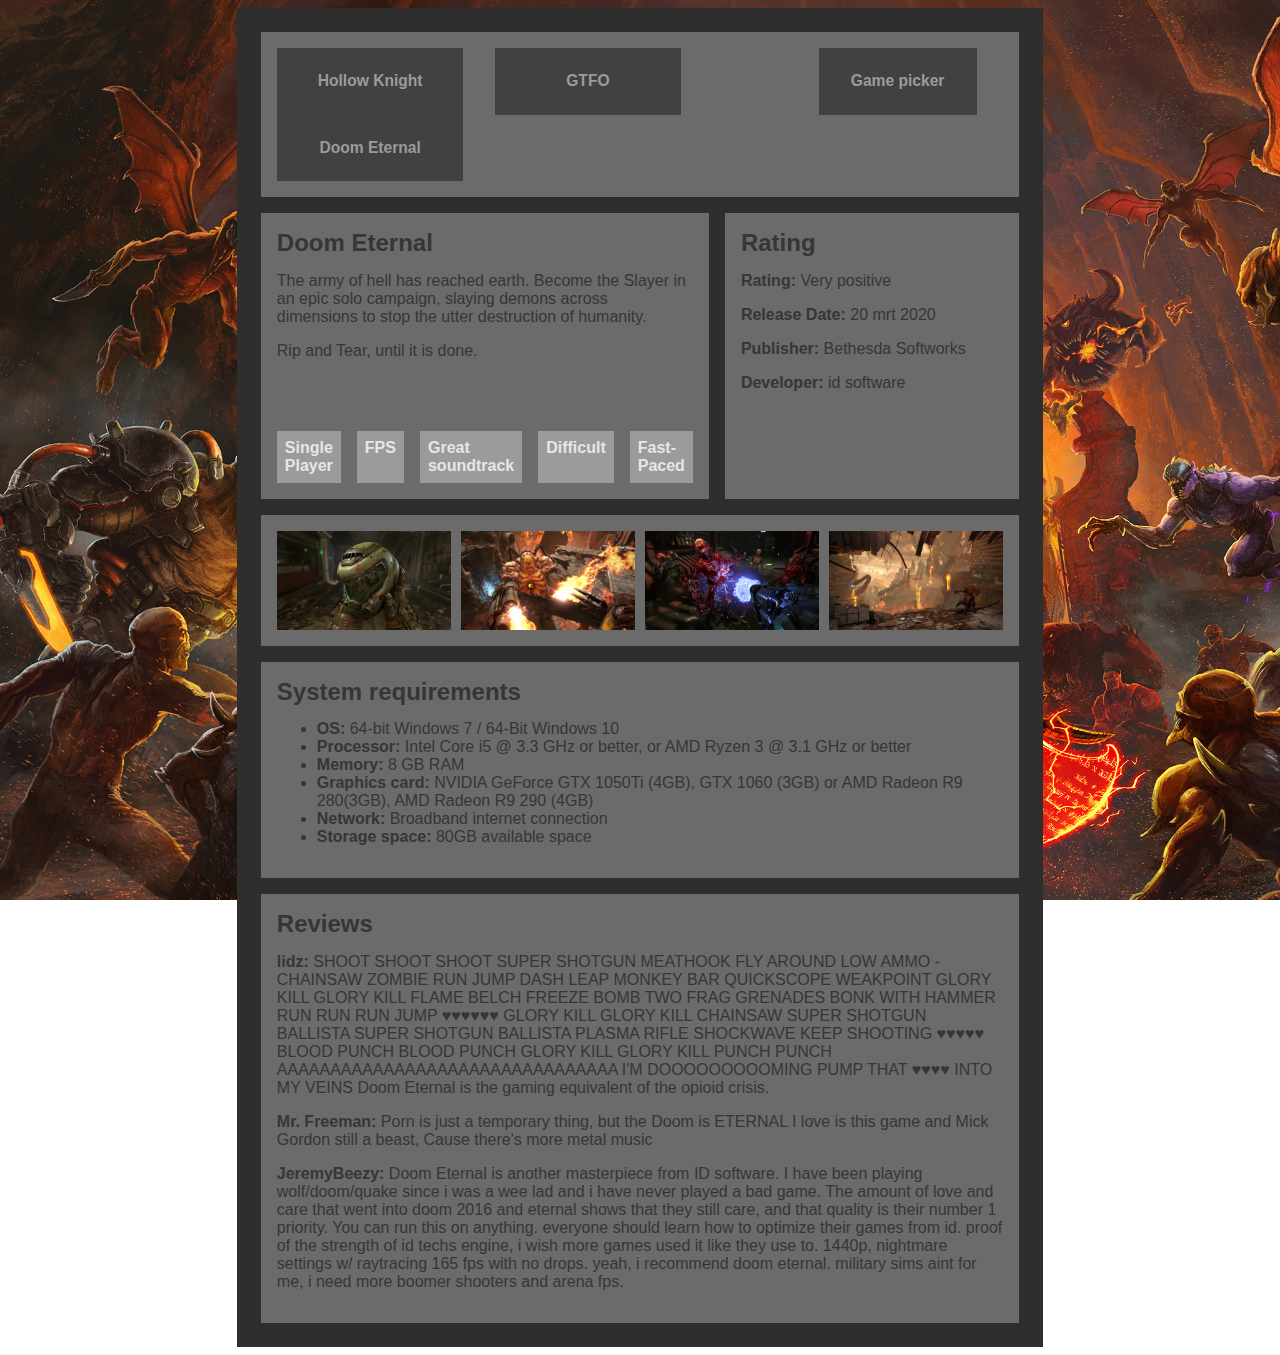
<file: Doom.html>
<!DOCTYPE html>
<html lang="en">
    <head>
        <meta charset="UTF-8">
        <title>Gamecatalog</title>
        <link rel="stylesheet" href="style.css">
    </head>
    <body class="doom">
        <main>
            <header>
                <div class="buttons">
                    <button onclick="window.location.replace('HollowKnight.html')"><span id="bold"><h3>Hollow Knight</h3></span></button>
                    <button onclick="window.location.replace('GTFO.html')"><span id="bold"><h3>GTFO</h3></span></button>
                    <button onclick="window.location.replace('Doom.html')"><span id="bold"><h3>Doom Eternal</h3></span></button>
                </div>
                <button onclick="window.location.replace('gamePicker.html')"><span id="bold"><h3>Game picker</h3></span></button>
            </header>
            <section id="info"> 
                <div id="beschrijving"> 	
                    <h2>Doom Eternal</h2>
                    <p>The army of hell has reached earth. Become the Slayer in an epic solo campaign, slaying demons across dimensions to stop the utter destruction of humanity.</p>
                    <p>Rip and Tear, until it is done.</p>
                    <div id="tags">
                        <p class="tag"><span id="bold">Single Player</span></p>
                        <p class="tag"><span id="bold">FPS</span></p>
                        <p class="tag"><span id="bold">Great soundtrack</span></p>
                        <p class="tag"><span id="bold">Difficult</span></p>
                        <p class="tag"><span id="bold">Fast-Paced</span></p>
                    </div>
                </div>
                <div id="rating">
                    <h2>Rating</h2>
                    <p><span id="bold">Rating:</span> Very positive</p>
                    <p><span id="bold">Release Date:</span> 20 mrt 2020</p>
                    <p ><span id="bold">Publisher:</span> Bethesda Softworks</p>
                    <p><span id="bold">Developer:</span> id software</p>
                </div> 
            </section>                   
            <div id="screenshot">
                <img src="Doom_screenshots/helmet.jpg" alt="colloseum">
                <img src="Doom_screenshots/bigGuy.jpg" alt="godsAndNightmares">
                <img src="Doom_screenshots/plasmaGun.jpg" alt="greenpath">
                <img src="Doom_screenshots/hellWorld.jpg" alt="relicSeeker">
            </div>
            <div id="systemReq">
                <h2>System requirements</h2>
                <ul>
                    <li><span id="bold">OS:</span> 64-bit Windows 7 / 64-Bit Windows 10</li>
                    <li><span id="bold">Processor:</span> Intel Core i5 @ 3.3 GHz or better, or AMD Ryzen 3 @ 3.1 GHz or better</li>
                    <li><span id="bold">Memory:</span> 8 GB RAM</li>
                    <li><span id="bold">Graphics card:</span> NVIDIA GeForce GTX 1050Ti (4GB), GTX 1060 (3GB) or AMD Radeon R9 280(3GB), AMD Radeon R9 290 (4GB)</li>
                    <li><span id="bold">Network:</span> Broadband internet connection</li>
                    <li><span id="bold">Storage space:</span> 80GB available space</li>
                </ul>
            </div>
            <footer>
                <h2>Reviews</h2>
                <p><span id="bold">lidz:</span> SHOOT SHOOT SHOOT
                    SUPER SHOTGUN MEATHOOK FLY AROUND
                    LOW AMMO - CHAINSAW ZOMBIE
                    RUN JUMP DASH LEAP MONKEY BAR
                    QUICKSCOPE WEAKPOINT
                    GLORY KILL GLORY KILL
                    FLAME BELCH FREEZE BOMB TWO FRAG GRENADES BONK WITH HAMMER
                    RUN RUN RUN JUMP ♥♥♥♥♥♥
                    GLORY KILL GLORY KILL CHAINSAW
                    SUPER SHOTGUN BALLISTA SUPER SHOTGUN BALLISTA
                    PLASMA RIFLE SHOCKWAVE KEEP SHOOTING ♥♥♥♥♥
                    BLOOD PUNCH BLOOD PUNCH GLORY KILL GLORY KILL PUNCH PUNCH
                    AAAAAAAAAAAAAAAAAAAAAAAAAAAAAAAA I'M DOOOOOOOOOMING PUMP THAT ♥♥♥♥ INTO MY VEINS
                    
                    Doom Eternal is the gaming equivalent of the opioid crisis.</p>
                <p><span id="bold">Mr. Freeman:</span> Porn is just a temporary thing, but the Doom is ETERNAL
                    I love is this game and Mick Gordon still a beast,
                    Cause there's more metal music</p>
                <p><span id="bold">JeremyBeezy:</span> Doom Eternal is another masterpiece from ID software. I have been playing wolf/doom/quake since i was a wee lad and i have never played a bad game. The amount of love and care that went into doom 2016 and eternal shows that they still care, and that quality is their number 1 priority. You can run this on anything. everyone should learn how to optimize their games from id. proof of the strength of id techs engine, i wish more games used it like they use to. 1440p, nightmare settings w/ raytracing 165 fps with no drops. yeah, i recommend doom eternal. military sims aint for me, i need more boomer shooters and arena fps.</p>
            </footer>
        </main>
    </body>
</html>
</file>
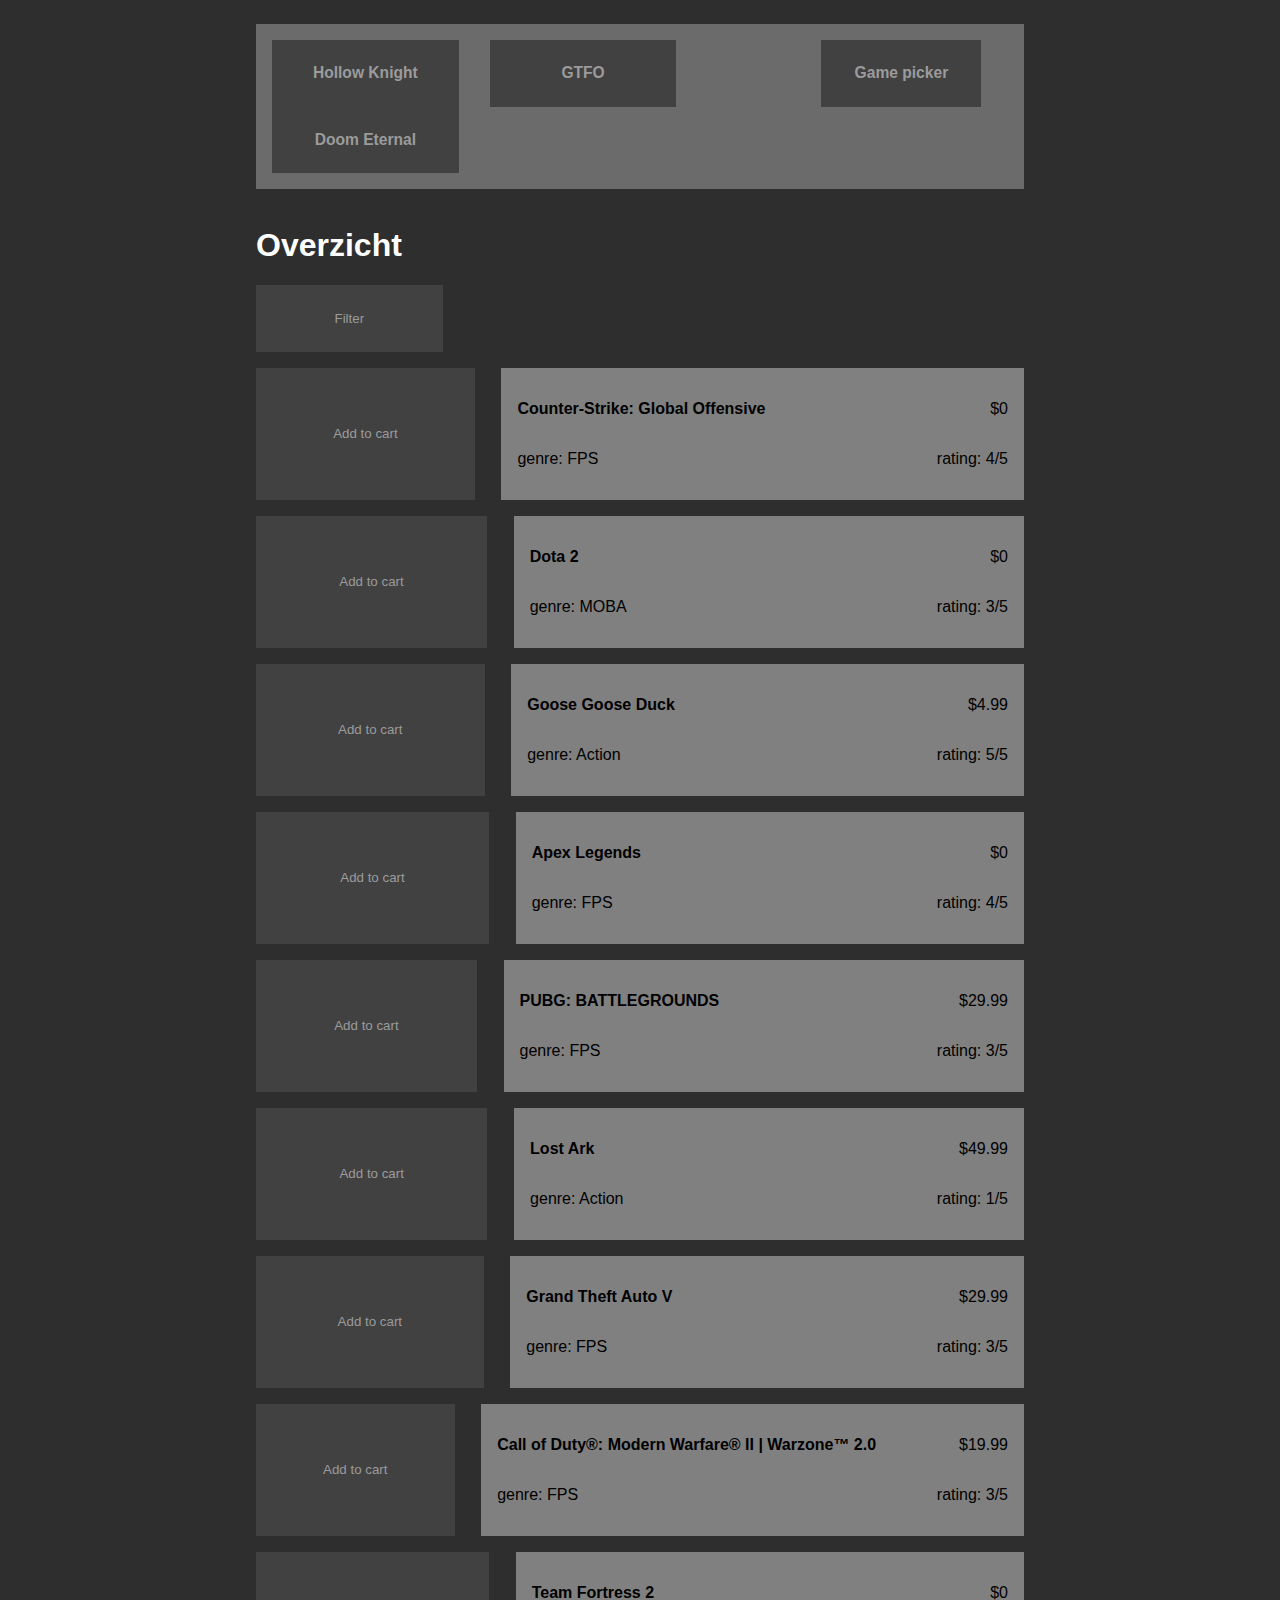
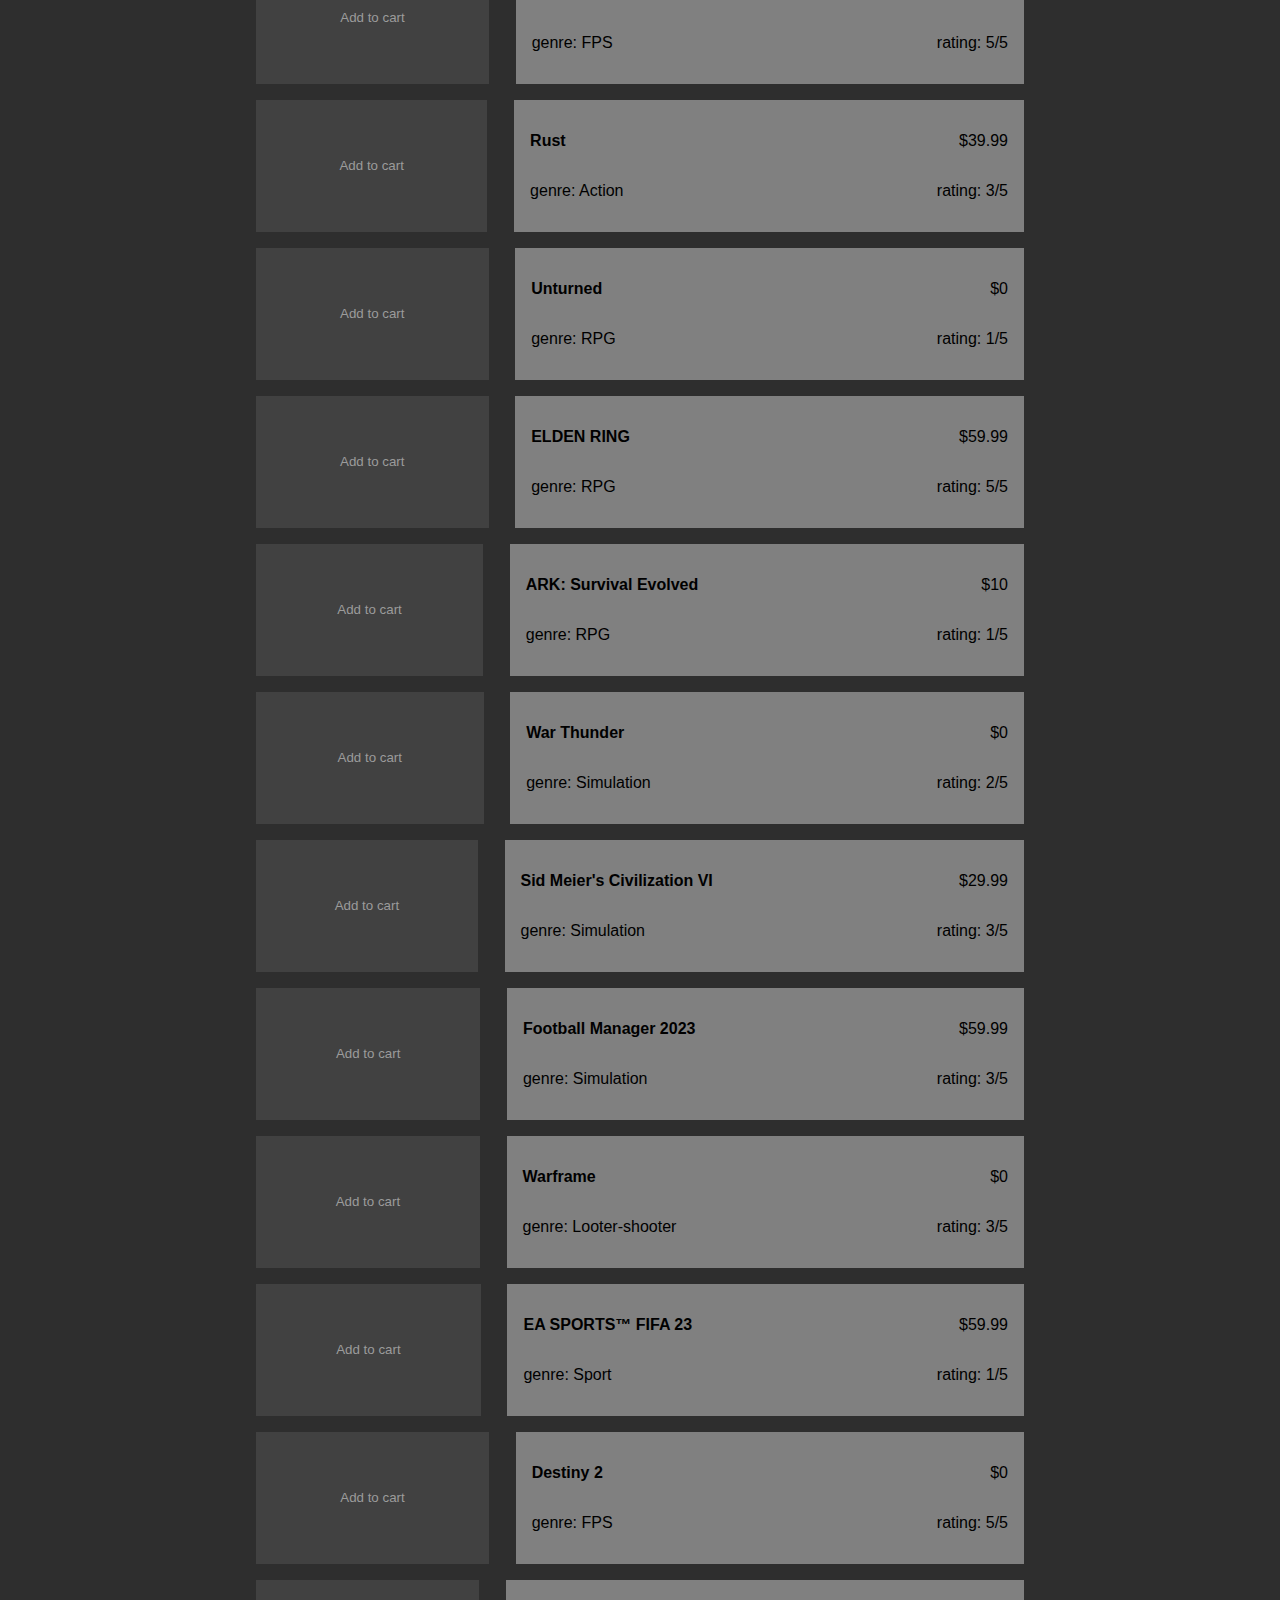
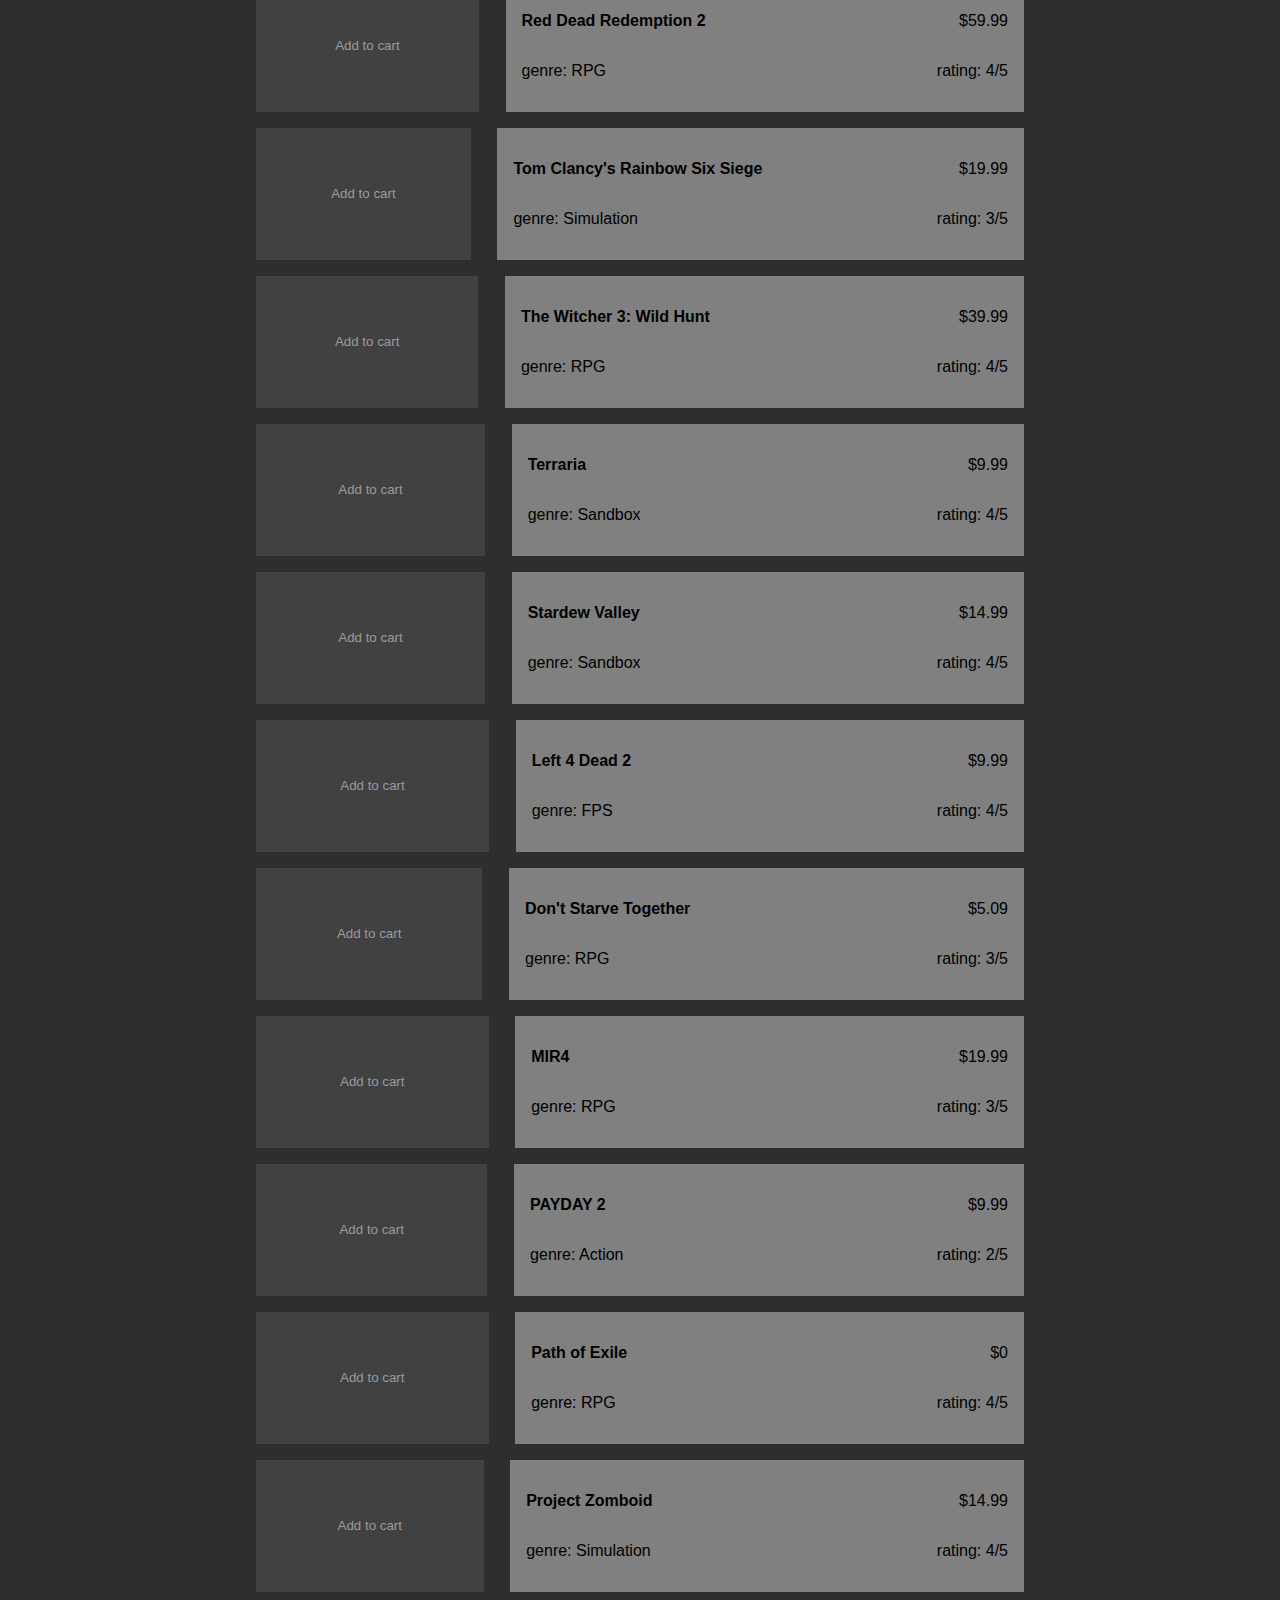
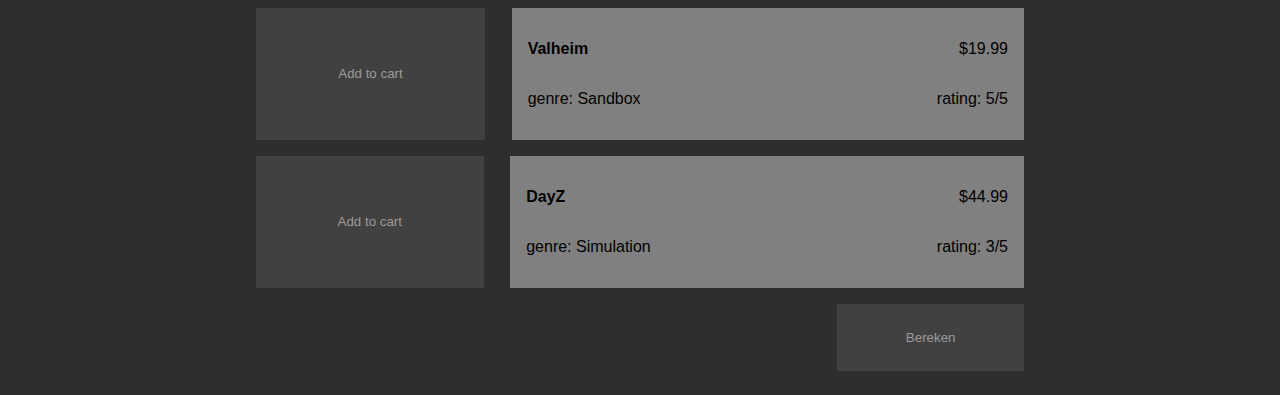
<file: gamePicker.html>
<!DOCTYPE html>
    <head>
        <meta charset="UTF-8">
        <title>Gamecatalog</title>
        <link rel="stylesheet" href="style.css">
    </head>
    <body id="body">
        <header>
            <div class="buttons">
                <button onclick="window.location.replace('HollowKnight.html')"><strong><h3>Hollow Knight</h3></strong></button>
                <button onclick="window.location.replace('GTFO.html')"><strong><h3>GTFO</h3></strong></button>
                <button onclick="window.location.replace('Doom.html')"><strong><h3>Doom Eternal</h3></strong></button>
            </div>
            <button onclick="window.location.replace('gamePicker.html')"><strong><h3>Game picker</h3></strong></button>
        </header>
        <div id="gamePicker">
            <div id="top">
                <h1>Overzicht</h1>
                <button id="filterButton">Filter</button>
                <div id="filterDiv">
                    <div>
                        <p class="gameP">Genre:</p>
                        <select id="genreInput">
                            <option value="ALL">Kies Genre</option>
                            <option value="FPS">FPS</option>
                            <option value="MOBA">MOBA</option>
                            <option value="Action">Action</option>
                            <option value="RPG">RPG</option>
                            <option value="Simulation">Simulation</option>
                            <option value="Looter-shooter">Looter-Shooter</option>
                            <option value="Sport">Sport</option>
                            <option value="Sandbox">Sandbox</option>
                        </select>
                    </div>
                    <div>
                        <p class="gameP">Rating:</p>
                        <select id="ratingInput">
                            <option value="ALL">Kies maximale rating</option>
                            <option value="1">1 ster</option>
                            <option value="2">2 sterren</option>
                            <option value="3">3 sterren</option>
                            <option value="4">4 sterren</option>
                            <option value="5">5 sterren</option>
                        </select>
                    </div>
                    <div>
                        <p class="gameP">kies maximale prijs:</p>
                        <input type="number" id="prijsInput" min="0" max="60">
                    </div>
                    <button id="submit">Filter</button>
                </div>
            </div>
            <div id="gamesList">

            </div>
            <button id="bereken">Bereken</button>
        </div>
        <div id="basket">
            
        </div>
        <script src="script.js"></script>
    </body>
</html>
</file>
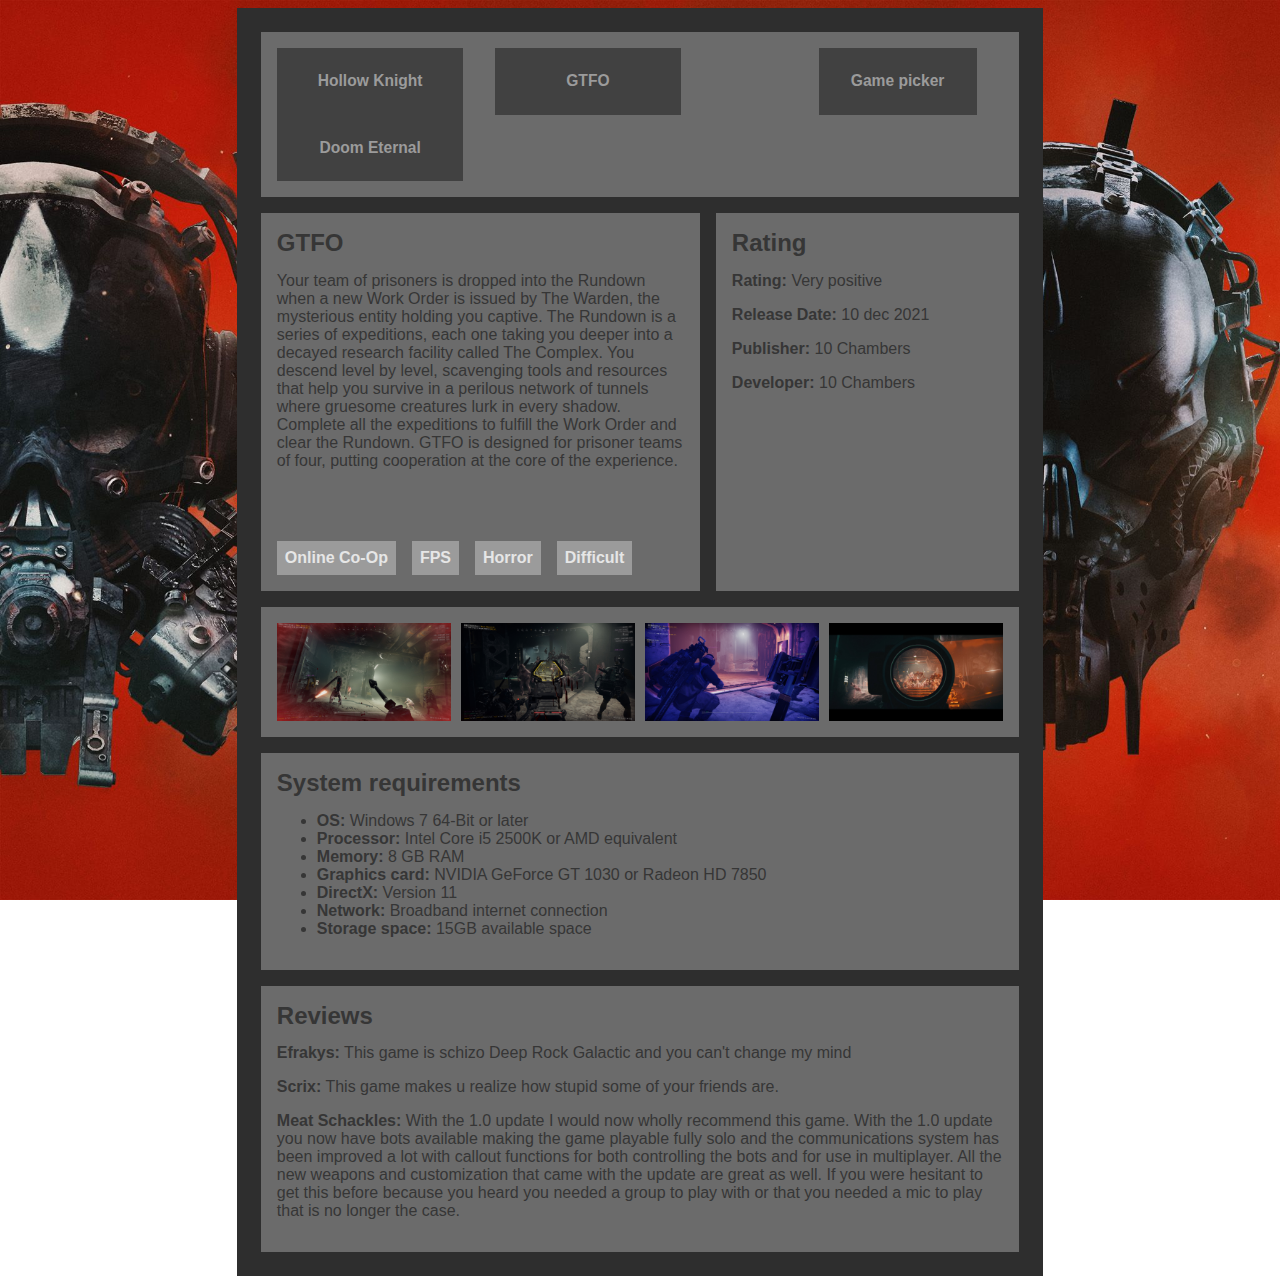
<file: GTFO.html>
<!DOCTYPE html>
<html lang="en">
    <head>
        <meta charset="UTF-8">
        <title>Gamecatalog</title>
        <link rel="stylesheet" href="style.css">
    </head>
    <body class="GTFO">
        <main>
            <header>
                <div class="buttons">
                    <button onclick="window.location.replace('HollowKnight.html')"><span id="bold"><h3>Hollow Knight</h3></span></button>
                    <button onclick="window.location.replace('GTFO.html')"><span id="bold"><h3>GTFO</h3></span></button>
                    <button onclick="window.location.replace('Doom.html')"><span id="bold"><h3>Doom Eternal</h3></span></button>
                </div>
                <button onclick="window.location.replace('gamePicker.html')"><span id="bold"><h3>Game picker</h3></span></button>
            </header>
            <section id="info">
                <div id="beschrijving"> 	
                    <h2>GTFO</h2>
                    <p>Your team of prisoners is dropped into the Rundown when a new Work Order is issued by The Warden, the mysterious entity holding you captive. The Rundown is a series of expeditions, each one taking you deeper into a decayed research facility called The Complex. You descend level by level, scavenging tools and resources that help you survive in a perilous network of tunnels where gruesome creatures lurk in every shadow. Complete all the expeditions to fulfill the Work Order and clear the Rundown. GTFO is designed for prisoner teams of four, putting cooperation at the core of the experience.</p>
                    <div id="tags">
                        <p class="tag"><span id="bold">Online Co-Op</span></p>
                        <p class="tag"><span id="bold">FPS</span></p>
                        <p class="tag"><span id="bold">Horror</span></p>
                        <p class="tag"><span id="bold">Difficult</span></p>
                    </div>
                </div>
                <div id="rating">
                    <h2>Rating</h2>
                    <p><span id="bold">Rating:</span> Very positive</p>
                    <p><span id="bold">Release Date:</span> 10 dec 2021</p>
                    <p><span id="bold">Publisher:</span> 10 Chambers</p>
                    <p><span id="bold">Developer:</span> 10 Chambers</p>
                </div> 
            </section>                   
            <div id="screenshot">
                <img src="GTFO_screenshots/Get_hit.jpg" alt="colloseum">
                <img src="GTFO_screenshots/swarm.jpg" alt="godsAndNightmares">
                <img src="GTFO_screenshots/tentacle.jpg" alt="greenpath">
                <img src="GTFO_screenshots/swarm2.jpg" alt="relicSeeker">
            </div>
            <div id="systemReq">
                <h2>System requirements</h2>
                <ul>
                    <li><span id="bold">OS:</span> Windows 7 64-Bit or later</li>
                    <li><span id="bold">Processor:</span> Intel Core i5 2500K or AMD equivalent</li>
                    <li><span id="bold">Memory:</span> 8 GB RAM</li>
                    <li><span id="bold">Graphics card:</span> NVIDIA GeForce GT 1030 or Radeon HD 7850</li>
                    <li><span id="bold">DirectX:</span> Version 11</li>
                    <li><span id="bold">Network:</span> Broadband internet connection</li>
                    <li><span id="bold">Storage space:</span> 15GB available space</li>
                </ul>
            </div>
            <footer>
                <h2>Reviews</h2>
                <p><span id="bold">Efrakys:</span> This game is schizo Deep Rock Galactic and you can't change my mind</p>
                <p><span id="bold">Scrix:</span> This game makes u realize how stupid some of your friends are.</p>
                <p><span id="bold">Meat Schackles:</span> With the 1.0 update I would now wholly recommend this game. With the 1.0 update you now have bots available making the game playable fully solo and the communications system has been improved a lot with callout functions for both controlling the bots and for use in multiplayer. All the new weapons and customization that came with the update are great as well. If you were hesitant to get this before because you heard you needed a group to play with or that you needed a mic to play that is no longer the case.</p>
            </footer>
        </main>
    </body>
</html>
</file>
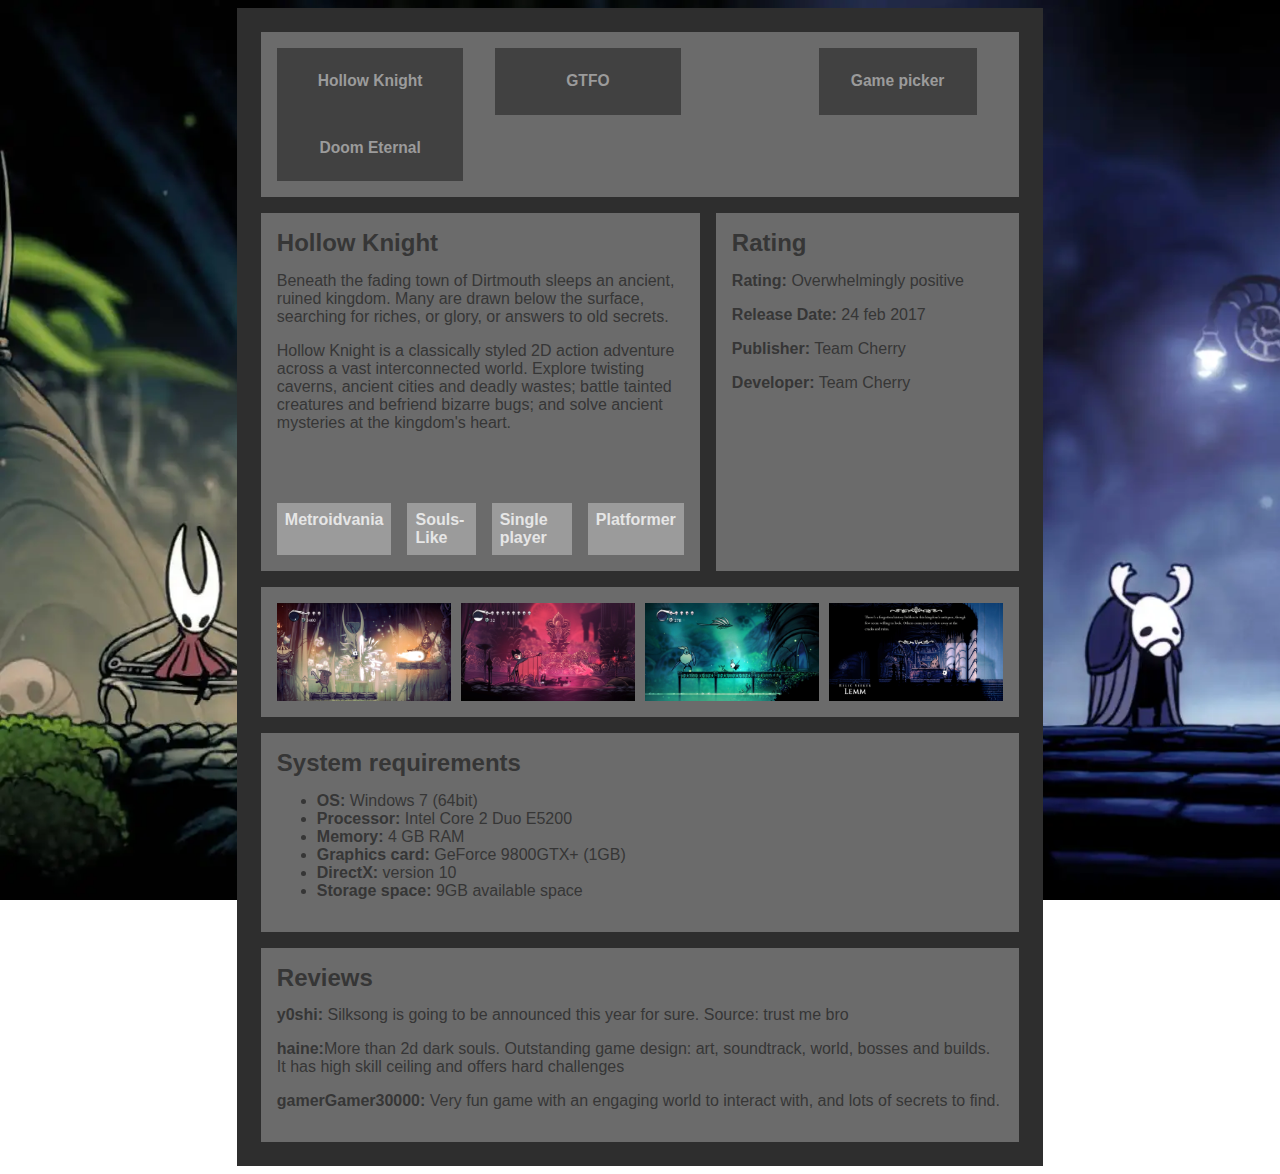
<file: hollowKnight.html>
<!DOCTYPE html>
<html lang="en">
    <head>
        <meta charset="UTF-8">
        <title>Gamecatalog</title>
        <link rel="stylesheet" href="style.css">
    </head>
    <body class="hollowKnight">
        <main>
            <header>
                <div class="buttons">
                    <button onclick="window.location.replace('HollowKnight.html')"><span id="bold" id="bold"><h3>Hollow Knight</h3></span></button>
                    <button onclick="window.location.replace('GTFO.html')"><span id="bold" id="bold"><h3>GTFO</h3></span></button>
                    <button onclick="window.location.replace('Doom.html')"><span id="bold" id="bold"><h3>Doom Eternal</h3></span></button>
                </div>
                <button onclick="window.location.replace('gamePicker.html')"><span id="bold" id="bold"><h3>Game picker</h3></span></button>
            </header>
            <section id="info">
                <div id="beschrijving"> 	
                    <h2>Hollow Knight</h2>
                    <p>Beneath the fading town of Dirtmouth sleeps an ancient, ruined kingdom. Many are drawn below the surface, searching for riches, or glory, or answers to old secrets.</p>
                    <p>Hollow Knight is a classically styled 2D action adventure across a vast interconnected world. Explore twisting caverns, ancient cities and deadly wastes; battle tainted creatures and befriend bizarre bugs; and solve ancient mysteries at the kingdom's heart.</p>
                    <div id="tags">
                        <p class="tag"><span id="bold" id="bold">Metroidvania</span></p>
                        <p class="tag"><span id="bold" id="bold">Souls-Like</span></p>
                        <p class="tag"><span id="bold" id="bold">Single player</span></p>
                        <p class="tag"><span id="bold" id="bold">Platformer</span></p>
                    </div>
                </div>
                <div id="rating">
                    <h2>Rating</h2>
                    <p><span id="bold">Rating:</span> Overwhelmingly positive</p>
                    <p><span id="bold">Release Date:</span> 24 feb 2017</p>
                    <p><span id="bold">Publisher:</span> Team Cherry</p>
                    <p><span id="bold">Developer:</span> Team Cherry</p>
                </div> 
            </section>                   
            <div id="screenshot">
                <img src="HollowKnight_screenshots/colloseum.jpg" alt="colloseum">
                <img src="HollowKnight_screenshots/godsAndNightmares.jpg" alt="godsAndNightmares">
                <img src="HollowKnight_screenshots/greenpath.jpg" alt="greenpath">
                <img src="HollowKnight_screenshots/relicSeeker.jpg" alt="relicSeeker">
            </div>
            <div id="systemReq">
                <h2>System requirements</h2>
                <ul>
                    <li><span id="bold">OS:</span> Windows 7 (64bit)</li>
                    <li><span id="bold">Processor:</span> Intel Core 2 Duo E5200</li>
                    <li><span id="bold">Memory:</span> 4 GB RAM</li>
                    <li><span id="bold">Graphics card:</span> GeForce 9800GTX+ (1GB)</li>
                    <li><span id="bold">DirectX:</span> version 10</li>
                    <li><span id="bold">Storage space:</span> 9GB available space</li>
                </ul>
            </div>
            <footer>
                <h2>Reviews</h2>
                <p><span id="bold">y0shi:</span> Silksong is going to be announced this year for sure. Source: trust me bro</p>
                <p><span id="bold">haine:</span>More than 2d dark souls. Outstanding game design: art, soundtrack, world, bosses and builds. It has high skill ceiling and offers hard challenges</p>
                <p><span id="bold">gamerGamer30000:</span> Very fun game with an engaging world to interact with, and lots of secrets to find.</p>
            </footer>
        </main>
    </body>
</html>
</file>
<file: style.css>
.hollowKnight{
    background-image: url("HollowKnight_screenshots/background.jpg");
    
}

.GTFO{
    background-image: url("GTFO_screenshots/background.jpg");
}

.doom{
    background-image: url("Doom_screenshots/Background.jpg");
}

.hollowKnight, .doom, .GTFO{
    background-attachment: fixed;
    background-repeat: no-repeat;
    background-size: cover;
}

main, #body{
    display: flex;
    padding: 1.5em;
    width: 60%;
    margin: auto;
    font-family: sans-serif ;
    background-color: rgb(46, 46, 46);
    flex-direction: column;
    row-gap: 1em;
    color: rgb(54, 54, 54);
}

#body{
    color: white;
}

header{
    display: flex;
    justify-content: space-between;
}

#info{
    display: flex;
    column-gap: 1em;
}

#beschrijving, #rating, #screenshot, #systemReq, footer, header{
    background-color: rgb(107, 107, 107);
    padding: 1em;
}

#beschrijving{
    flex: 3;
}

#rating{
    flex: 2;
}

#tags{
    display: flex;
    column-gap: 1em;
}

.tag{
    float: left;
    margin: 3.4rem 0 0;
    background-color: rgb(155, 155, 155);
    width: fit-content;
    padding: 0.5rem;
    color: rgb(230, 230, 230);
}

button{
    width: 14em;
    height: 5em;
    margin-right: 2em;
    border: 0;
    background-color: rgb(65, 65, 65);
    color: rgb(155, 155, 155);
}

#screenshot{
    display: flex;
    justify-content: space-between;
}

img{
    width: 24%;
}

h2{
    height: 23px    ;
    margin-top: 0;
}

#gamePicker, #basket{
    display: flex;
    flex-direction: column;
}

.games{
    display: flex;
    flex-direction: column;
    background-color: grey;
    padding: 1em;
    flex-grow: 7;
    max-width: 70%;
}

.addRemoveButton{
    flex-grow: 1;
    height: inherit;
}

.gameP{
    width: fit-content;
    color: black;
}

.gameContainer{
    display: flex;
    justify-content: space-between;
}

.gameListContainer{
    display: flex;
    margin: auto;
    margin-top: 1em;
    margin-bottom: 1em;
}

#bereken, #submit{
    align-self: self-end;
    margin: 0;
}

#filterDiv{
    background-color: grey;
    display: flex;
    padding: 1em;
    margin-top: 1em;
    justify-content: space-between;
}

.basketDiv{
    display: flex;
    margin-top: 1em;
}

#totalPrice{
    margin-top: 1em;
    padding: 1em;
    display: flex;
    justify-content: space-between;
    color: black;
    background-color: grey;
}

#bold{
    font-weight: bold;
}
</file>
